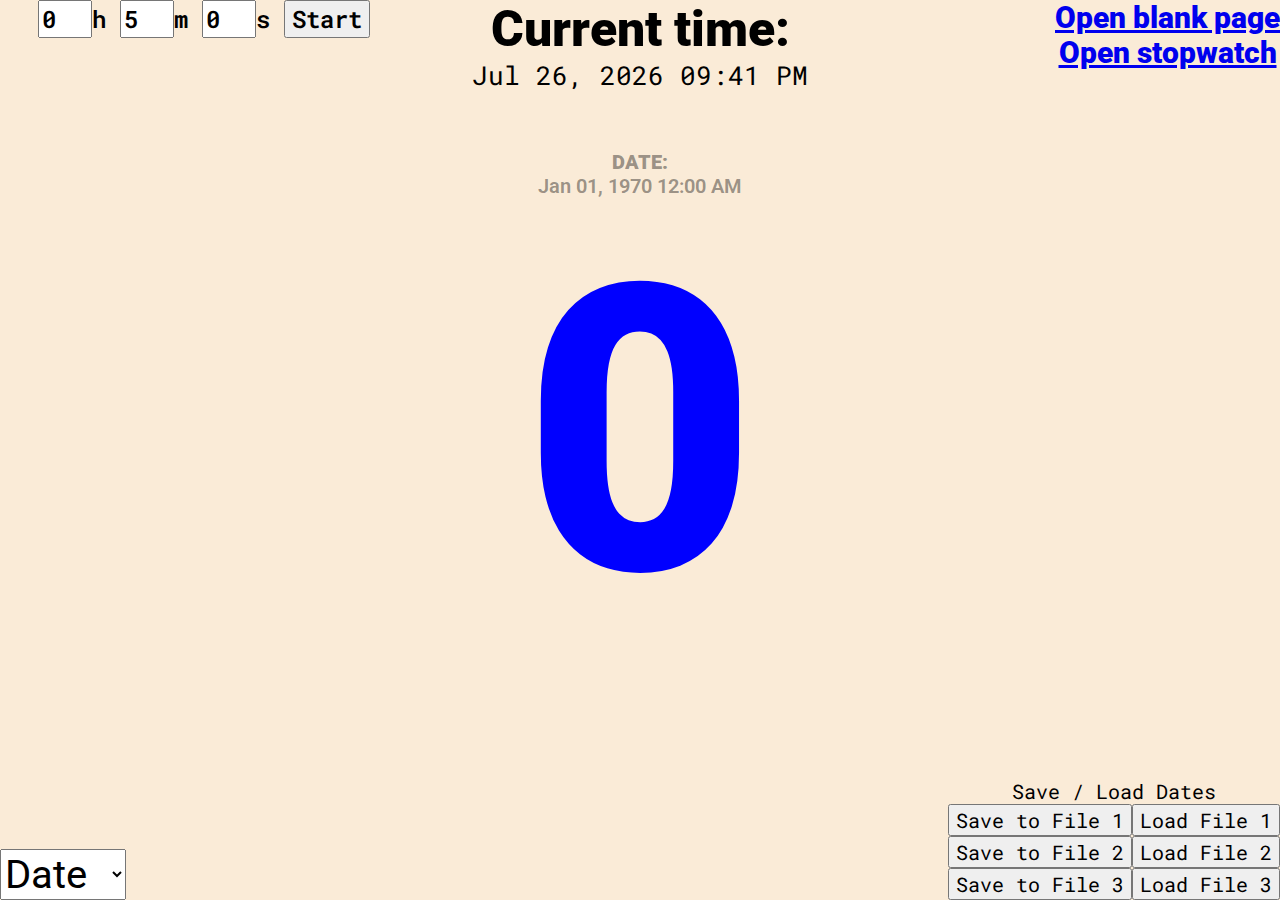
<file: index.html>
<!DOCTYPE html>
<html>
  <head>
    <link rel="stylesheet" href="style.css">
    <link rel="stylesheet" href="https://fonts.googleapis.com/css?family=Roboto:400,900|Roboto+Mono:400,500,600">
  </head>
  <body>
    <span style="position: absolute; right: 0; top: 0; font-size: 30px;">
      <a href="blank.html">Open blank page</a><br>
      <a href="stopwatch.html">Open stopwatch</a>
    </span>
    <select style="font: 40px Roboto; position: absolute; bottom: 0; left: 0;" id="mode" onchange="changeMode()">
      <option value="Date" selected>Date</option>
      <option value="Timer">Timer</option>
    </select>
    <div style="width: 408px; word-wrap: break-word; position: absolute; left: 0px; top: 0px;">
      <div id="timer" style="font: 24px Roboto Mono; font-weight: 600; top: 0;">
        <input type="number" id="h" min=0 max=23 value=0 style="font: 24px Roboto Mono; font-weight: 600;" />h
        <input type="number" id="m" min=0 max=59 value=5 style="font: 24px Roboto Mono; font-weight: 600;" />m
        <input type="number" id="s" min=0 max=59 value=0 style="font: 24px Roboto Mono; font-weight: 600;" />s
        <button style="font: 24px Roboto Mono; font-weight: 600;" onclick="changeMode()">Start</button>
      </div>
    </div>
    Current time: <div style="font: 25.7px Roboto Mono;" id="currentTime">Jan 01, 1970 12:00 AM</div><br>
    <div style="color: #0006; font-size: 20px;">
      DATE:<br>
      <span id="date" style="font-weight: 600; word-wrap: break-word;" contenteditable="true">Jan 01, 1970 12:00 AM</span>
    </div>
    <div id="time" style="font-size: 53px;">0.0</div>
    <div style="position: absolute; bottom: 0; right: 0; font: 20px Roboto Mono;">
      Save / Load Dates<br>
      <button onclick="saveDate(1)" style="font: 20px Roboto Mono;">Save to File 1</button><span id="file1" style="font: 20px Roboto Mono;">Jan 01, 1970 12:00:00 AM</span><button onclick="loadDate(1)" style="font: 20px Roboto Mono;">Load File 1</button><br>
      <button onclick="saveDate(2)" style="font: 20px Roboto Mono;">Save to File 2</button><span id="file2" style="font: 20px Roboto Mono;">Jan 01, 1970 12:00:00 AM</span><button onclick="loadDate(2)" style="font: 20px Roboto Mono;">Load File 2</button><br>
      <button onclick="saveDate(3)" style="font: 20px Roboto Mono;">Save to File 3</button><span id="file3" style="font: 20px Roboto Mono;">Jan 01, 1970 12:00:00 AM</span><button onclick="loadDate(3)" style="font: 20px Roboto Mono;">Load File 3</button><br>
    </div>
  </body>
  <script src="main.js"></script>
</html>
</file>
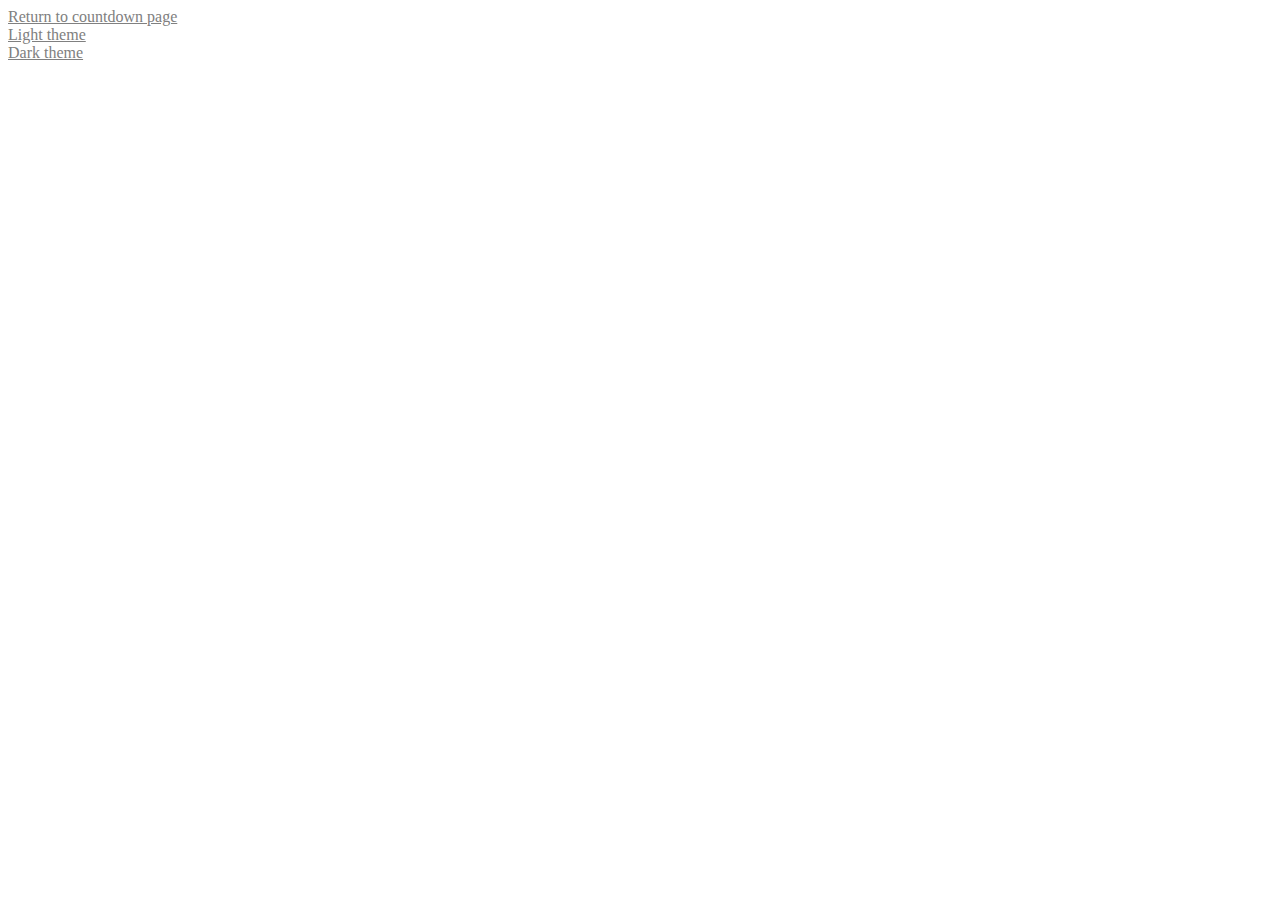
<file: blank.html>
<!DOCTYPE html>
<html>
  <head>
    <style type="text/css">
      body {
        background: white;
        transition-duration: 1s;
      }
      a, a:visited {
        color: #808080;
      }
    </style>
  </head>
  <body>
    <a href="index.html">Return to countdown page</a><br>
    <a href="javascript:changeTheme(white)">Light theme</a><br>
    <a href="javascript:changeTheme(black)">Dark theme</a>
  </body>
  <script>
    function changeTheme(color) {
      document.body.style.background = color;
    }
  </script>
</html>
</file>
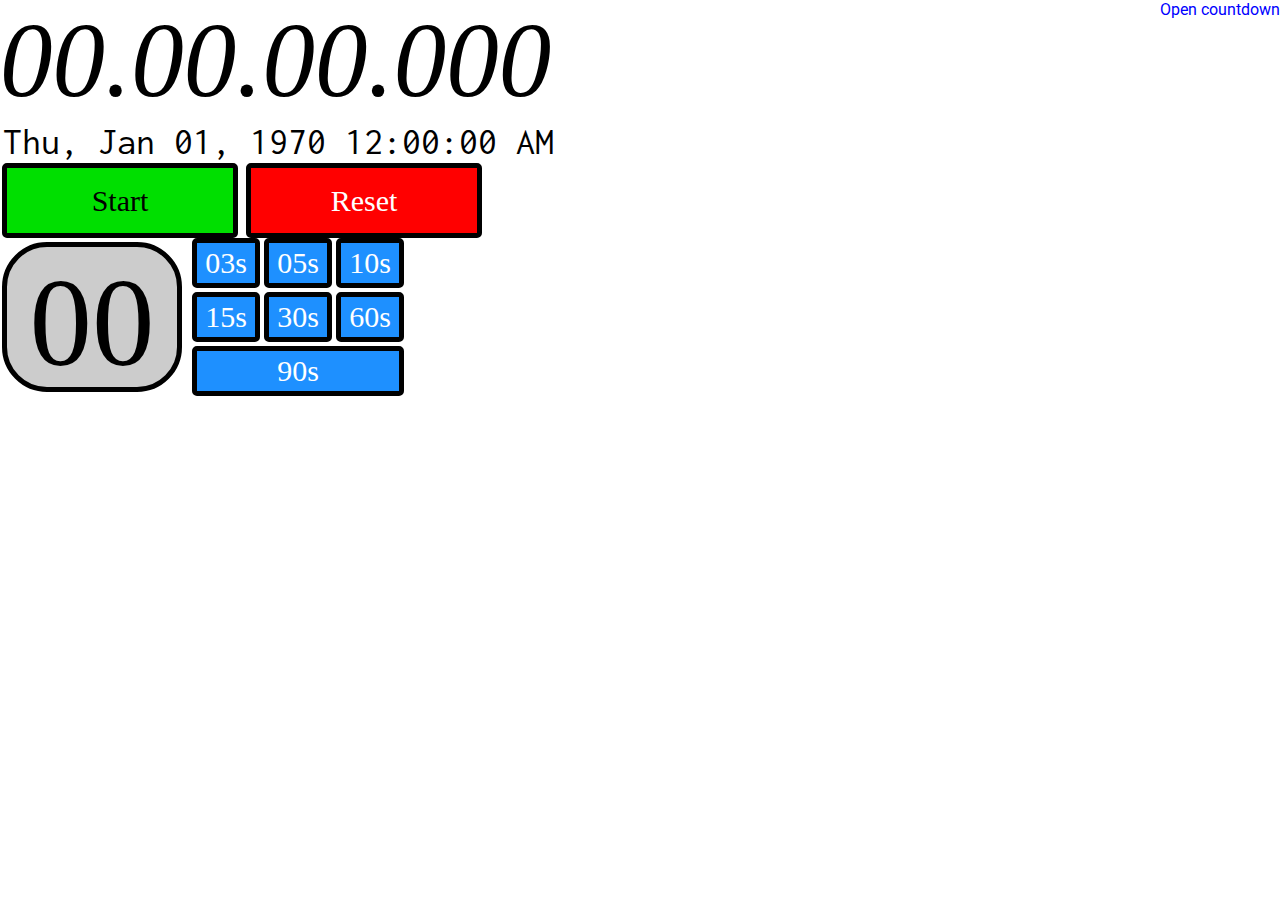
<file: stopwatch.html>
<!DOCTYPE html>
<html>
  <head>
    <link rel="stylesheet" href="style2.css">
    <link rel="stylesheet" media="screen" href="https://fontlibrary.org/face/segment7" type="text/css">
    <link rel="stylesheet" href="https://fonts.googleapis.com/css?family=Ubuntu+Mono|Roboto|Inconsolata">
    <script src="stopwatch.js"></script>
    <title>Stopwatch</title>
  </head>
  <body>
    <div id="time" style="font-size: 105px;">0.00.00.000</div>
    <div id="dateAndTime">Thu, Jan 01, 1970 12:00:00 AM</div>
    <button onclick="toggle_start_pause()"  id="start_pause_button" class="start_pause_button button">Start</button>
    <button onclick="resetTimer()" class="reset_button button">Reset</button><br>
    <button id="delay" class="delay_container button">00</button><br>
    <div style="font-size: 0; position: relative; display: inline-block; width: 216px; height: 162px; top: -158px; left: 190px;"><button onclick="delay_3s()" class="delay_button button" id="delay3">03s</button><button onclick="delay_5s()" class="delay_button button" id="delay5">05s</button><button onclick="delay_10s()" class="delay_button button" id="delay10">10s</button><button onclick="delay_15s()" class="delay_button button" id="delay15">15s</button><button onclick="delay_30s()" class="delay_button button" id="delay30">30s</button><button onclick="delay_60s()" class="delay_button button" id="delay60">60s</button><button onclick="delay_90s()" class="delay_button button" id="delay90" style="width: 212px;">90s</button></div>
    <a href="index.html" style="position: absolute; top: 0; right: 0; font-family: Roboto; font-style: normal;">Open countdown</a>
  </body>
</html>
</file>
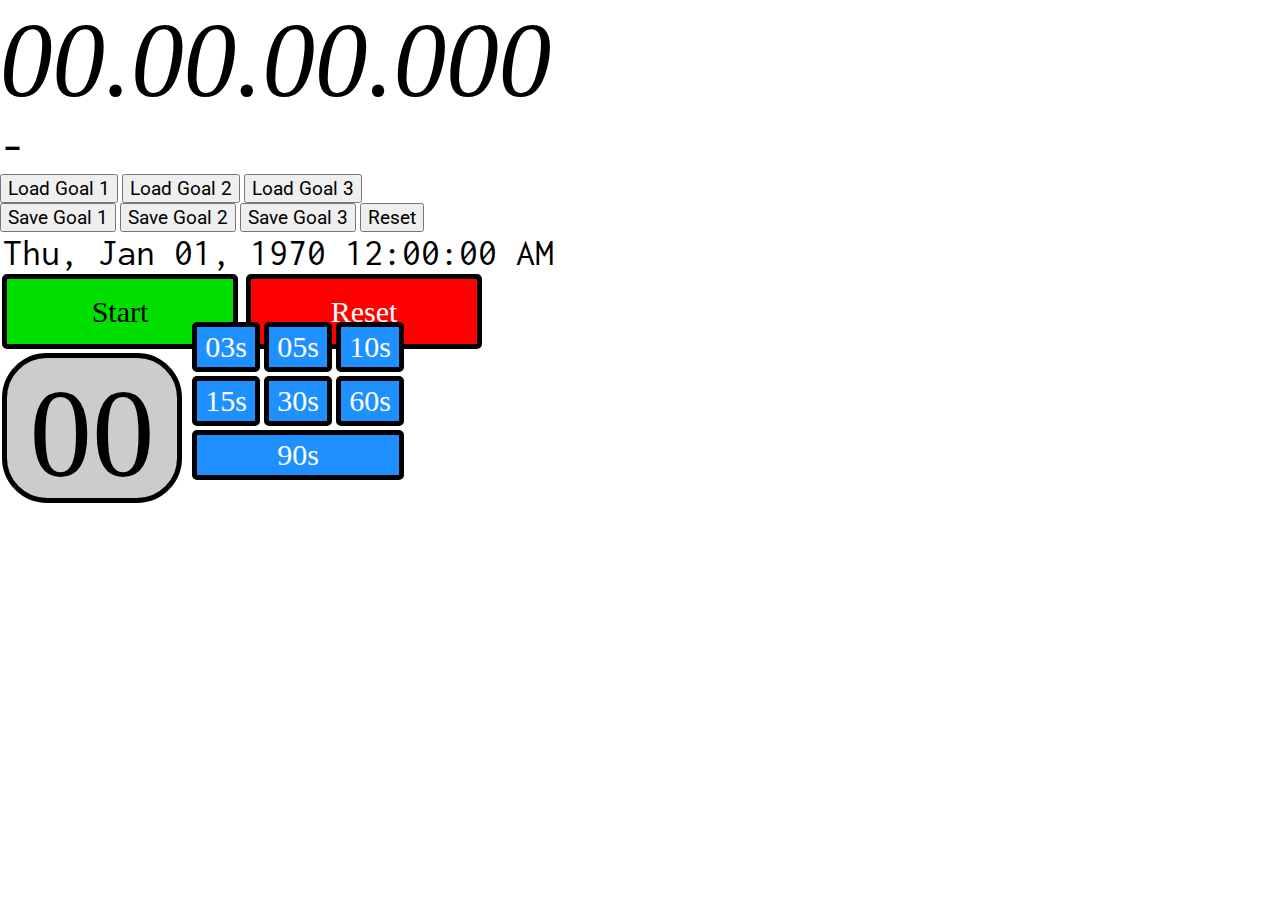
<file: Stopwatch.html>
<!DOCTYPE html>
<html>
  <head>
    <link rel="stylesheet" href="style2.css">
    <link rel="stylesheet" media="screen" href="https://fontlibrary.org/face/segment7" type="text/css">
    <link rel="stylesheet" href="https://fonts.googleapis.com/css?family=Ubuntu+Mono|Roboto|Inconsolata">
    <script src="stopwatch.js"></script>
  </head>
  <body>
    <div id="time" style="font-size: 105px;">0.00.00.000</div>
    <span style="font: 50px Inconsolata;" id="timeSign">-</span><div id="time_ms" class="time_ms"></div><br>
    <button onclick="changeTimeInUse(1)" id="mm3Btn" style="font: 19px Roboto;">Load Goal 1</button>
    <button onclick="changeTimeInUse(2)" id="pc5Btn" style="font: 19px Roboto;">Load Goal 2</button>
    <button onclick="changeTimeInUse(3)" id="rc3Btn" style="font: 19px Roboto;">Load Goal 3</button><br>
    <button onclick="saveTime(1)" id="mm3SBtn" style="font: 19px Roboto;">Save Goal 1</button>
    <button onclick="saveTime(2)" id="pc5SBtn" style="font: 19px Roboto;">Save Goal 2</button>
    <button onclick="saveTime(3)" id="rc3SBtn" style="font: 19px Roboto;">Save Goal 3</button>
    <button onclick="changeTimeInUse(0)" id="resBtn" style="font: 19px Roboto;">Reset</button><br>
    <div id="dateAndTime">Thu, Jan 01, 1970 12:00:00 AM</div>
    <button onclick="toggle_start_pause()"  id="start_pause_button" class="start_pause_button button">Start</button>
    <button onclick="resetTimer()" class="reset_button button">Reset</button><br>
    <button id="delay" class="delay_container button">00</button><br>
    <div style="font-size: 0; position: absolute; width: 216px; height: 162px; top: 320px; left: 190px;"><button onclick="delay_3s()" class="delay_button button" id="delay3">03s</button><button onclick="delay_5s()" class="delay_button button" id="delay5">05s</button><button onclick="delay_10s()" class="delay_button button" id="delay10">10s</button><button onclick="delay_15s()" class="delay_button button" id="delay15">15s</button><button onclick="delay_30s()" class="delay_button button" id="delay30">30s</button><button onclick="delay_60s()" class="delay_button button" id="delay60">60s</button><button onclick="delay_90s()" class="delay_button button" id="delay90" style="width: 212px;">90s</button></div>
  </body>
</html>
</file>
<file: style.css>
body {
  background: antiquewhite;
  margin: 0;
  font: 50px Roboto;
  text-align: center;
  font-weight: 900;
  overflow: hidden;
}
input[type=number]::-webkit-inner-spin-button, input[type=number]::-webkit-outer-spin-button {
  display: none;
}
</file>
<file: style2.css>
body {
  background: white;
  font-family: "Segment7Standard";
  font-weight: normal;
  font-style: italic;
  margin: 0;
  width: 557px;
  user-select: none;
}
p {
  color: black;
}
h1 {
  font-weight: bold;
}
.button {
  font-family: "Ubuntu Mono";
  transition: 100ms linear;
  background: #ccc;
  font-size: 30px;
  width: 108px;
  height: 75px;
  border: 5px solid black;
  border-radius: 5px;
  margin: 2px;
}
.delay_container {
  width: 180px;
  height: 150px;
  font-family: "Segment7Standard";
  font-size: 125px;
  text-align: center;
  line-height: 150px;
  border-radius: 45px;
}
.start_pause_button:hover, .reset_button:hover, .delay_button:hover {
  border-radius: 25px;
  cursor: pointer;
}
.start_pause_button {
  background: #00df00;
  width: 236px;
  color: black;
}
.reset_button {
  background: red;
  width: 236px;
  color: white;
}
.delay_button {
  background: dodgerblue;
  font-size: 30px;
  width: 68px;
  height: 50px;
  color: white;
}
.time_ms {
  font-size: 50px;
  font-style: normal;
  display: inline-block;
}
:focus {
  outline: none;
}
#dateAndTime {
  font: 38px Inconsolata;
  text-align: center;
}
a, a:visited {
  color: #0000ff;
  text-decoration: none;
}
a:hover {
  border-bottom: 5px solid black;
}
</file>
